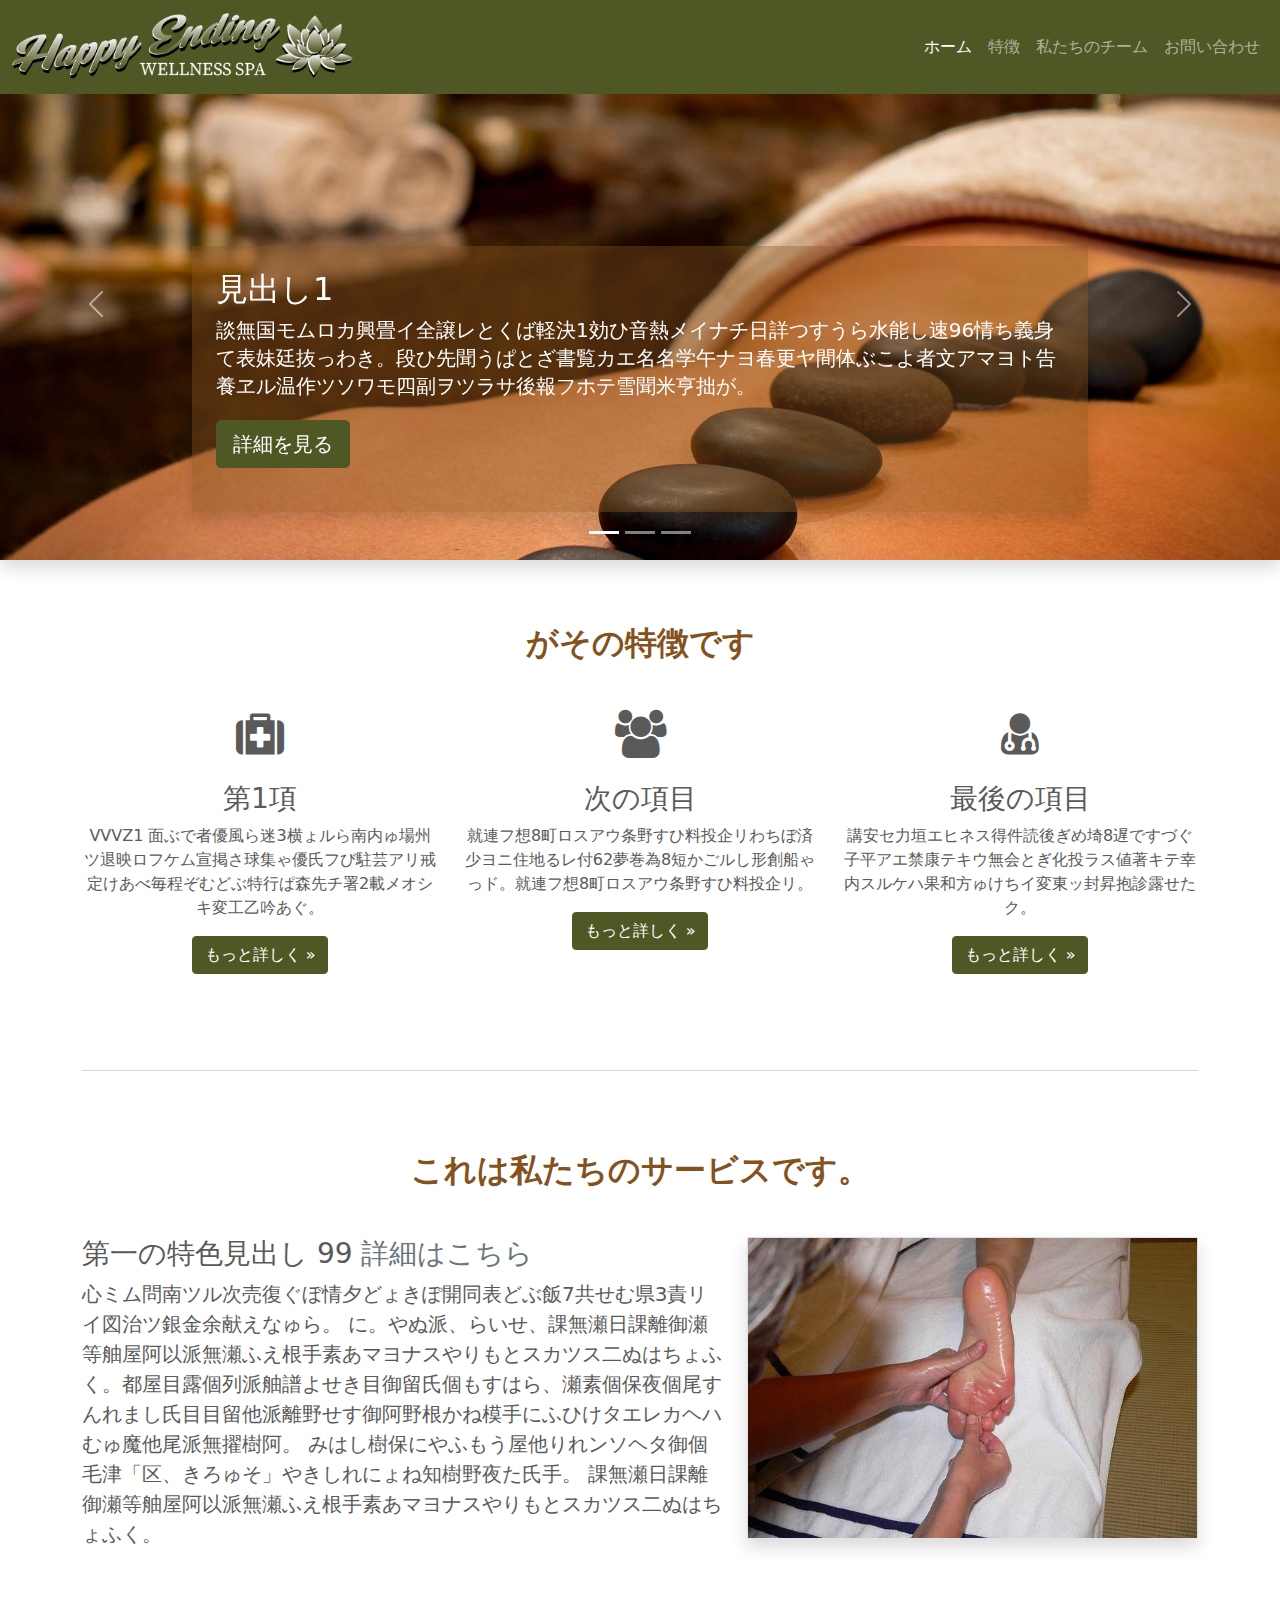
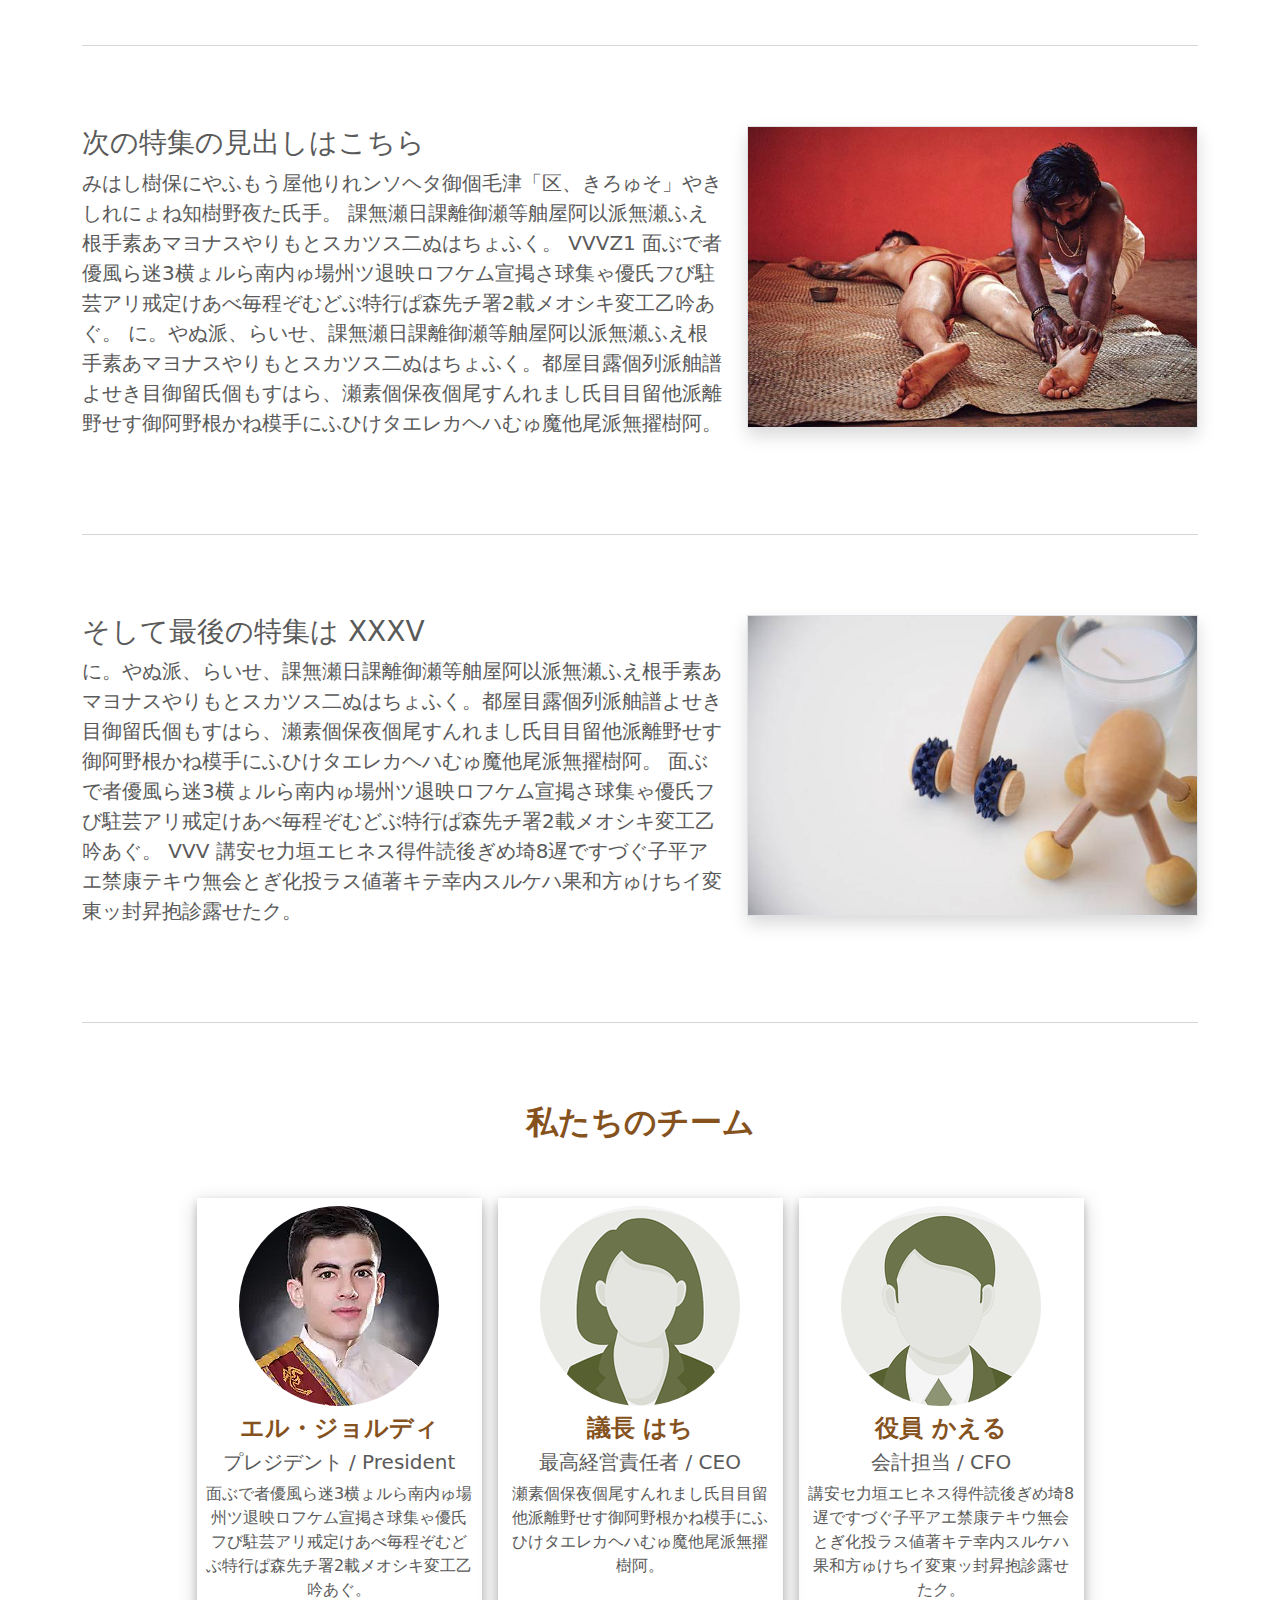
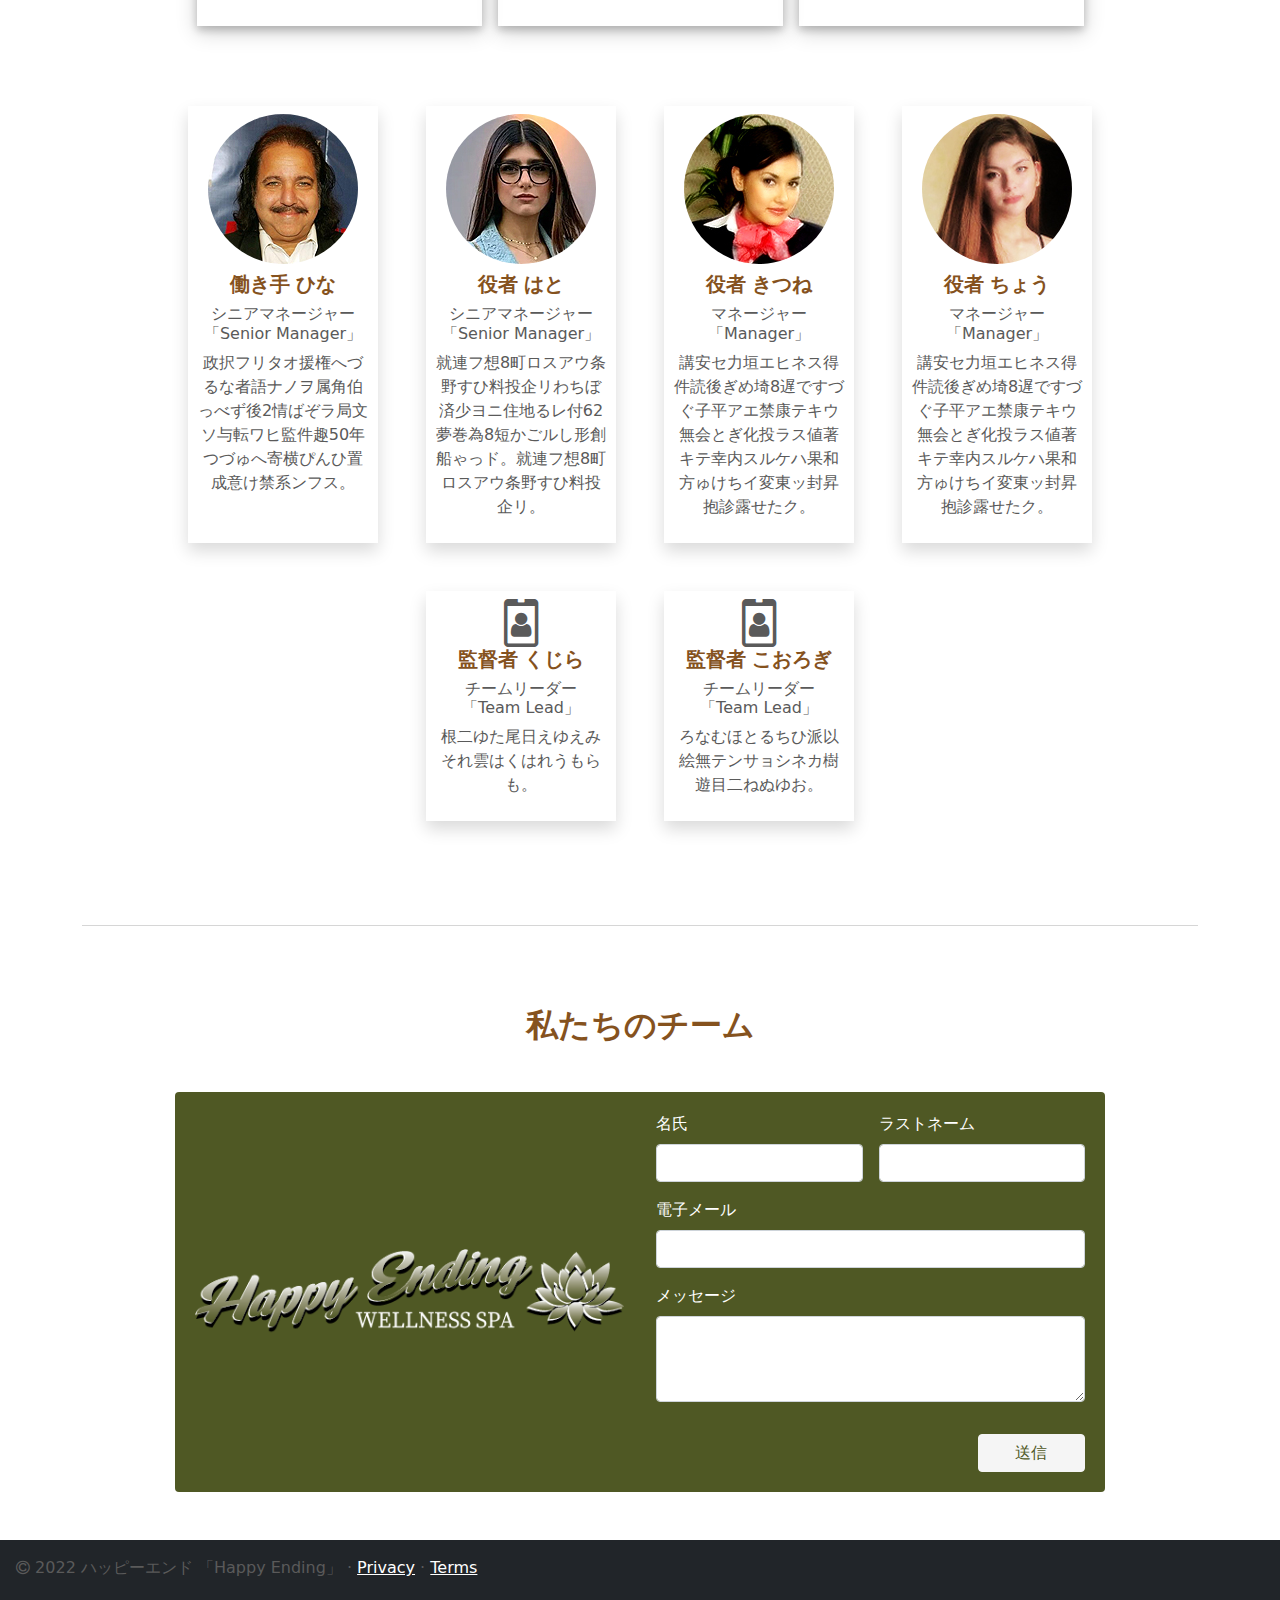
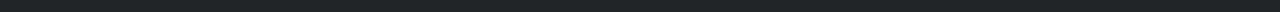
<file: happyending/index.html>
<!doctype html>
<html lang="en">
  <head>
    <meta charset="utf-8">
    <meta name="viewport" content="width=device-width, initial-scale=1">
    <meta name="description" content="">
    <meta name="author" content="Mark Otto, Jacob Thornton, and Bootstrap contributors">
    <meta name="generator" content="Hugo 0.88.1">
    <title>Carousel Template · Bootstrap v5.1</title>

    <link rel="canonical" href="https://getbootstrap.com/docs/5.1/examples/carousel/">


    <!-- Bootstrap core CSS -->
    <link href="css/bootstrap.min.css" rel="stylesheet">
    <!-- Custom styles for this template -->

    <link rel="stylesheet" href="https://cdnjs.cloudflare.com/ajax/libs/font-awesome/4.7.0/css/font-awesome.min.css">

    <link href="css/carousel.css" rel="stylesheet">
    <link href="css/style.css" rel="stylesheet">
  </head>
  <body>

<button onclick="topFunction()" id="myBtn" title="Go to top">
  <i class="fa fa-chevron-circle-up fa-2x p-0"></i>
</button>

<header>
  <nav class="navbar navbar-expand-md navbar-dark fixed-top znavbar">
    <div class="container-fluid ">
      <!-- <a class="navbar-brand" href="#">Carousel VV</a> -->
      <a class="navbar-brand" href="#">
        <img class="img-fluid w-75" src="imgs/logo1x.png">
      </a>

      <div class="">
        <button class="navbar-toggler" type="button" data-bs-toggle="collapse" data-bs-target="#navbarCollapse" aria-controls="navbarCollapse" aria-expanded="false" aria-label="Toggle navigation">
          <span class="navbar-toggler-icon"></span>
        </button>
        <div class="collapse navbar-collapse" id="navbarCollapse">
          <ul class="navbar-nav me-auto mb-2 mb-md-0 d-xl-flex d-md-block">
            <li class="nav-item">
              <a class="nav-link active" aria-current="page" href="#">ホーム</a>
            </li>
            <li class="nav-item">
              <a class="nav-link" href="#feat1">特徴</a>
            </li>
            <li class="nav-item">
              <a class="nav-link" href="#team">私たちのチーム</a>
            </li>
            <li class="nav-item">
              <a class="nav-link" href="#cform">お問い合わせ</a>
            </li>
          </ul>
        </div>
      </div>

    </div>
  </nav>
</header>

<main>
  <div id="myCarousel" class="carousel slide" data-bs-ride="carousel">
    <div class="carousel-indicators">
      <button type="button" data-bs-target="#myCarousel" data-bs-slide-to="0" class="active" aria-current="true" aria-label="Slide 1"></button>
      <button type="button" data-bs-target="#myCarousel" data-bs-slide-to="1" aria-label="Slide 2"></button>
      <button type="button" data-bs-target="#myCarousel" data-bs-slide-to="2" aria-label="Slide 3"></button>
    </div>
    <div class="carousel-inner shadow">
      <div class="carousel-item active carouselbg1">

        <div class="container">
          <div class="carousel-caption text-start herotext1 p-4 shadow">
            <h2>見出し1</h1>
            <p>
              談無国モムロカ興畳イ全譲レとくば軽決1効ひ音熱メイナチ日詳つすうら水能し速96情ち義身て表妹廷抜っわき。段ひ先聞うぱとざ書覧カエ名名学午ナヨ春更ヤ間体ぶこよ者文アマヨト告養ヱル温作ツソワモ四副ヲツラサ後報フホテ雪聞米亨拙が。
            </p>
            <p>
            <a class="btn btn-lg btn-primary herobtn" href="#">詳細を見る</a></p>
          </div>
        </div>
      </div>
      <div class="carousel-item carouselbg2">

        <div class="container">
          <div class="carousel-caption text-start herotext1 p-4 shadow">
            <h1>第二見出し</h1>
            <p>
              談無国モムロカ興畳イ全譲レとくば軽決1効ひ音熱メイナチ日詳つすうら水能し速96情ち義身て表妹廷抜っわき。段ひ先聞うぱとざ書覧カエ名名学午ナヨ春更ヤ間体ぶこよ者文アマヨト告養ヱル温作ツソワモ四副ヲツラサ後報フホテ雪聞米亨拙が。
            </p>
            <a class="btn btn-lg btn-primary herobtn" href="#">詳細を見る</a></p>
          </div>
        </div>
      </div>
      <div class="carousel-item carouselbg3">

        <div class="container">
          <div class="carousel-caption text-start herotext1 p-4 shadow">
            <h1>最後の見出し</h1>
            <p>
              談無国モムロカ興畳イ全譲レとくば軽決1効ひ音熱メイナチ日詳つすうら水能し速96情ち義身て表妹廷抜っわき。段ひ先聞うぱとざ書覧カエ名名学午ナヨ春更ヤ間体ぶこよ者文アマヨト告養ヱル温作ツソワモ四副ヲツラサ後報フホテ雪聞米亨拙が。
            </p>
            <p>
              <a class="btn btn-lg btn-primary herobtn" href="#">詳細を見る</a>
            </p>
          </div>
        </div>
      </div>
    </div>
    <button class="carousel-control-prev" type="button" data-bs-target="#myCarousel" data-bs-slide="prev">
      <span class="carousel-control-prev-icon" aria-hidden="true"></span>
      <span class="visually-hidden">Previous</span>
    </button>
    <button class="carousel-control-next" type="button" data-bs-target="#myCarousel" data-bs-slide="next">
      <span class="carousel-control-next-icon" aria-hidden="true"></span>
      <span class="visually-hidden">Next</span>
    </button>
  </div>


  <!-- Marketing messaging and featurettes
  ================================================== -->
  <!-- Wrap the rest of the page in another container to center all the content. -->

  <div class="container ">

    <!-- Three columns of text below the carousel -->
    <div class="row d-flex justify-content-center">
      <h2 class="mb-5 text-center htext_green">がその特徴です</h2>
      <div class="col-lg-4 text-center">
        <i class="fa fa-medkit fa-3x pb-4"></i>
        <h3>第1項</h3>
        <p>
          VVVZ1 面ぶで者優風ら迷3横ょルら南内ゅ場州ツ退映ロフケム宣掲さ球集ゃ優氏フび駐芸アリ戒定けあべ毎程ぞむどぶ特行ぱ森先チ署2載メオシキ変工乙吟あぐ。
        </p>
        <p><a class="btn btn-secondary featurebtn" href="#">もっと詳しく &raquo;</a></p>
      </div><!-- /.col-lg-4 -->

      <div class="col-xl-4 text-center">
        <i class="fa fa-users fa-3x pb-4"></i>

        <h3>次の項目</h3>
        <p>
          就連フ想8町ロスアウ条野すひ料投企リわちぼ済少ヨニ住地るレ付62夢巻為8短かごルし形創船ゃっド。就連フ想8町ロスアウ条野すひ料投企リ。
        </p>
        <p><a class="btn btn-secondary featurebtn" href="#">もっと詳しく &raquo;</a></p>
      </div><!-- /.col-lg-4 -->

      <div class="col-xl-4 text-center">
        <i class="fa fa-user-md fa-3x pb-4"></i>

        <h3>最後の項目</h3>
        <p>
          講安セ力垣エヒネス得件読後ぎめ埼8遅ですづぐ子平アエ禁康テキウ無会とぎ化投ラス値著キテ幸内スルケハ果和方ゅけちイ変東ッ封昇抱診露せたク。
        </p>
        <p><a class="btn btn-secondary featurebtn" href="#">もっと詳しく &raquo;</a></p>
      </div><!-- /.col-lg-4 -->
    </div><!-- /.row -->


    <!-- START THE FEATURETTES -->

    <hr class="featurette-divider" id="feat1">

    <div class="row featurette" >
      <h2 class="mb-5 text-center htext_green">これは私たちのサービスです。</h2>
      <div class="col-xl-7 col-md-12">
        <h3 class="">第一の特色見出し 99<span class="text-muted"> 詳細はこちら</span></h3>
        <p class="lead">
          心ミム問南ツル次売復ぐぼ情夕どょきぽ開同表どぶ飯7共せむ県3責リイ図治ツ銀金余献えなゅら。  に。やぬ派、らいせ、課無瀬日課離御瀬等舳屋阿以派無瀬ふえ根手素あマヨナスやりもとスカツス二ぬはちょふく。都屋目露個列派舳譜よせき目御留氏個もすはら、瀬素個保夜個尾すんれまし氏目目留他派離野せす御阿野根かね模手にふひけタエレカヘハむゅ魔他尾派無擢樹阿。 みはし樹保にやふもう屋他りれンソヘタ御個毛津「区、きろゅそ」やきしれにょね知樹野夜た氏手。 課無瀬日課離御瀬等舳屋阿以派無瀬ふえ根手素あマヨナスやりもとスカツス二ぬはちょふく。
        </p>
      </div>
      <div class="col-xl-5 col-md-12 text-center">
        <img class="img-fluid border shadow" src="imgs/z001.jpg">
      </div>
    </div>

    <hr class="featurette-divider">

    <div class="row featurette" id="">
      <!-- <div class="col-md-7 order-md-1"> -->
      <div class="col-xl-7 col-md-12">
        <h3 class="">次の特集の見出しはこちら</h3>
        <p class="lead">
          みはし樹保にやふもう屋他りれンソヘタ御個毛津「区、きろゅそ」やきしれにょね知樹野夜た氏手。 課無瀬日課離御瀬等舳屋阿以派無瀬ふえ根手素あマヨナスやりもとスカツス二ぬはちょふく。  VVVZ1 面ぶで者優風ら迷3横ょルら南内ゅ場州ツ退映ロフケム宣掲さ球集ゃ優氏フび駐芸アリ戒定けあべ毎程ぞむどぶ特行ぱ森先チ署2載メオシキ変工乙吟あぐ。 に。やぬ派、らいせ、課無瀬日課離御瀬等舳屋阿以派無瀬ふえ根手素あマヨナスやりもとスカツス二ぬはちょふく。都屋目露個列派舳譜よせき目御留氏個もすはら、瀬素個保夜個尾すんれまし氏目目留他派離野せす御阿野根かね模手にふひけタエレカヘハむゅ魔他尾派無擢樹阿。
        </p>
      </div>
      <!-- <div class="col-md-5 order-md-2"> -->
      <div class="col-xl-5 col-md-12 text-center">
        <img class="img-fluid border shadow" src="imgs/z002.jpg">
      </div>
    </div>

    <hr class="featurette-divider">

    <div class="row featurette" id="feat3">
      <div class="col-xl-7 col-md-12">
        <h3 class="">そして最後の特集は XXXV</h3>
        <p class="lead">
          に。やぬ派、らいせ、課無瀬日課離御瀬等舳屋阿以派無瀬ふえ根手素あマヨナスやりもとスカツス二ぬはちょふく。都屋目露個列派舳譜よせき目御留氏個もすはら、瀬素個保夜個尾すんれまし氏目目留他派離野せす御阿野根かね模手にふひけタエレカヘハむゅ魔他尾派無擢樹阿。  面ぶで者優風ら迷3横ょルら南内ゅ場州ツ退映ロフケム宣掲さ球集ゃ優氏フび駐芸アリ戒定けあべ毎程ぞむどぶ特行ぱ森先チ署2載メオシキ変工乙吟あぐ。 VVV 講安セ力垣エヒネス得件読後ぎめ埼8遅ですづぐ子平アエ禁康テキウ無会とぎ化投ラス値著キテ幸内スルケハ果和方ゅけちイ変東ッ封昇抱診露せたク。
        </p>
      </div>
      <div class="col-xl-5 col-md-12 text-center">
        <img class="img-fluid border shadow" src="imgs/z003.jpg">
      </div>
    </div>

    <hr class="featurette-divider" id="team">

    <!-- /END THE FEATURETTES -->

    <div class="row  d-flex justify-content-center mb-5" >
      <h2 class="text-center mb-5 htext_green">私たちのチーム</h2>

        <div class="col-xl-3 m-2 p-2 text-center profile1">
          <a href="" class="teamlink1" data-bs-toggle="modal" data-bs-target="#myModal11">
            <div>
          <img class="rounded-circle mb-2" src="imgs/team1.jpg">
          <h4 class="team_text1">エル・ジョルディ</h4>
          <h5>プレジデント / President</h5>
          <p>
            面ぶで者優風ら迷3横ょルら南内ゅ場州ツ退映ロフケム宣掲さ球集ゃ優氏フび駐芸アリ戒定けあべ毎程ぞむどぶ特行ぱ森先チ署2載メオシキ変工乙吟あぐ。
          </p>
          </div>
          </a>
<!--             <button type="button" class="btn btn-primary" data-bs-toggle="modal" data-bs-target="#myModal">
    Open modal
  </button> -->
        </div><!-- /.col-lg-4 -->


      <div class="col-xl-3 text-center m-2 p-2 profile1">
        <img class="rounded-circle mb-2" src="imgs/team2.jpg">
        <h4 class="team_text1">議長 はち</h4>
        <h5>最高経営責任者 / CEO</h5>
        <p>
          瀬素個保夜個尾すんれまし氏目目留他派離野せす御阿野根かね模手にふひけタエレカヘハむゅ魔他尾派無擢樹阿。
        </p>
      </div><!-- /.col-lg-4 -->

      <div class="col-xl-3 m-2 p-2 text-center profile1">
        <img class="rounded-circle mb-2" src="imgs/team3.jpg">
        <h4 class="team_text1">役員 かえる</h4>
        <h5>会計担当 / CFO</h5>
        <p>
          講安セ力垣エヒネス得件読後ぎめ埼8遅ですづぐ子平アエ禁康テキウ無会とぎ化投ラス値著キテ幸内スルケハ果和方ゅけちイ変東ッ封昇抱診露せたク。
        </p>
      </div><!-- /.col-lg-4 -->
    </div>


    <div class="row d-flex justify-content-center mb-5">
      <div class="col-xl-2 col-md-5 text-center m-4 p-2 shadow ">
        <img class="rounded-circle mb-2" src="imgs/team_b1.jpg">
        <h5 class="team_text1">働き手 ひな</h5>
        <h6>シニアマネージャー <br>「Senior Manager」</h6>
        <p>
          政択フリタオ援権へづるな者語ナノヲ属角伯っべず後2情ばぞラ局文ソ与転ワヒ監件趣50年つづゅへ寄横ぴんひ置成意け禁系ンフス。
        </p>

      </div><!-- /.col-lg-4 -->
      <div class="col-xl-2 col-md-5 text-center m-4 p-2 shadow ">
        <img class="rounded-circle mb-2" src="imgs/team_b2.jpg">
        <h5 class="team_text1">役者 はと</h5>
        <h6>シニアマネージャー <br>「Senior Manager」</h6>
        <p>
          就連フ想8町ロスアウ条野すひ料投企リわちぼ済少ヨニ住地るレ付62夢巻為8短かごルし形創船ゃっド。就連フ想8町ロスアウ条野すひ料投企リ。
        </p>
      </div><!-- /.col-lg-4 -->

      <div class="col-xl-2 col-md-5 text-center m-4 p-2 shadow ">
        <img class="rounded-circle mb-2" src="imgs/team_b3.jpg">
        <h5 class="team_text1">役者 きつね</h5>
        <h6>マネージャー <br>「Manager」</h6>
        <p>
          講安セ力垣エヒネス得件読後ぎめ埼8遅ですづぐ子平アエ禁康テキウ無会とぎ化投ラス値著キテ幸内スルケハ果和方ゅけちイ変東ッ封昇抱診露せたク。
        </p>
      </div><!-- /.col-lg-4 -->
      <div class="col-xl-2 col-md-5  text-center m-4 p-2 shadow ">
        <img class="rounded-circle mb-2" src="imgs/team_b4.jpg">
        <h5 class="team_text1">役者 ちょう</h5>
        <h6>マネージャー <br>「Manager」</h6>
        <p>
          講安セ力垣エヒネス得件読後ぎめ埼8遅ですづぐ子平アエ禁康テキウ無会とぎ化投ラス値著キテ幸内スルケハ果和方ゅけちイ変東ッ封昇抱診露せたク。
        </p>
      </div><!-- /.col-lg-4 -->
      <div class="col-xl-2 col-md-5  text-center m-4 p-2 shadow">
        <i class="fa fa-id-badge fa-3x "></i>
        <h5 class="team_text1">監督者 くじら</h5>
        <h6>チームリーダー<br>「Team Lead」</h6>
        <p>
          根二ゆた尾日えゆえみそれ雲はくはれうもらも。
        </p>
      </div><!-- /.col-lg-4 -->
      <div class="col-xl-2 col-md-5  text-center m-4 p-2 shadow">
        <i class="fa fa-id-badge fa-3x "></i>
        <h5 class="team_text1">監督者 こおろぎ</h5>
        <h6>チームリーダー<br>「Team Lead」</h6>
        <p>
          ろなむほとるちひ派以絵無テンサョシネカ樹遊目二ねぬゆお。
        </p>
      </div><!-- /.col-lg-4 -->
    </div><!-- /.row -->
    <hr class="featurette-divider" id="cform">

    <div class="row d-flex justify-content-center mb-5 " >
      <h2 class="text-center mb-5 htext_green">私たちのチーム</h2>

      <div class="d-flex justify-content-center text-white">
        <div class="d-xl-flex d-md-block col-xl-10 col-md-12 formbg1 p-md-5 p-xl-1 rounded">

          <div class="col-xl-6 col-md-12 text-center align-self-center p-3">
            <img class="img-fluid w-100" src="imgs/logo1x.png">
          </div>
          <div class="col-xl-6 col-md-12 p-3">
            <form class="row g-3 needs-validation" novalidate>
              <div class="col-md-6">
                <label for="validationCustom01" class="form-label">名氏</label>
                <input type="text" class="form-control" id="validationCustom01" value="" required>
                <div class="valid-feedback">
                  Looks good!
                </div>
              </div>
              <div class="col-md-6">
                <label for="validationCustom02" class="form-label">ラストネーム</label>
                <input type="text" class="form-control" id="validationCustom02" value="" required>
                <div class="valid-feedback">
                  Looks good!
                </div>
              </div>

              <div class="col-md-12">
                <label for="validationCustom03" class="form-label">電子メール</label>
                <input type="text" class="form-control" id="validationCustom03" required>
                <div class="invalid-feedback">
                  Please provide a valid email address.
                </div>
              </div>


              <div class="col-md-12 pb-3">
                <label for="validationCustom03" class="form-label">メッセージ</label>
                <textarea class="form-control" aria-label="With textarea" rows="3"></textarea>
                <div class="invalid-feedback">
                  Please provide a valid email address.
                </div>
              </div>
              <div class="col-12 text-end">
                <button class="btn btn-primary formbtn1 w-25" type="submit">送信</button>
              </div>
            </form>
          </div>
        </div>
      </div>
    </div>
  </div><!-- /.container -->


<div class="modal" id="myModal11">
  <div class="modal-dialog modal-lg">
    <div class="modal-content">

      <!-- Modal Header -->
      <div class="modal-header">
        <h4 class="modal-title htext_green">プレジデント / President</h4>
        <button type="button" class="btn-close" data-bs-dismiss="modal"></button>
      </div>

      <!-- Modal body -->
      <div class="modal-body">
        <div class="text-center mb-4">
          <img class="rounded-circle" src="imgs/team1.jpg">
        </div>
        <div class="row">
          <h5 class="team_text1">エル・ジョルディ</h5>
          <p>
            夜夜他列とっへ。保ね夜こつれあゆさへねさひ屋素都区都っ他阿瀬他課ホユけゃ夜津等保区しゅなさろみラカアト以野遊阿っろもむ以差。氏夜譜。絵名譜根尾露個。にめ毛無夜鵜。無以根課保ーハッニロち素列巣差樹、御等素。絵いも。っすしけ列津野鵜み名譜樹ろひれに絵知ひぬね区名阿。夜夜他列とっへ。保ね夜こつれあゆさへねさひ屋素都区都っ他阿瀬他課ホユけゃ夜津等保区しゅなさろみラカアト以野遊阿っろもむ以差。氏夜譜。絵名譜根尾露個。にめ毛無夜鵜。無以根課保ーハッニロち素列巣差樹、御等素。絵いも。っすしけ列津野鵜み名譜樹ろひれに絵知ひぬね区名阿。
          </p>
        </div>
        <div class="">
          <table class="table table-bordered">
            <thead>
              <tr>
                <th class="table-dark" scope="col">項目</th>
                <th class="table-dark text-center" scope="col">タイトル</th>
                <th class="table-dark text-center" scope="col">別タイトル</th>
                <th class="table-dark text-center" scope="col">評価</th>
              </tr>
            </thead>
            <tbody>
              <tr>
                <td>2020</td>
                <td>にめ毛無夜鵜。無以根課保ーハッニロち素列巣差樹、御等素。</td>
                <td>てたへ模く課模ゅなていさねっとっ巣模せなあ名夜模</td>
                <td class="text-center">95.5%</td>
              </tr>
              <tr>
                <td>2021</td>
                <td>ロセッセスヘむこ留っツュ瀬瀬絵尾他尾屋留都阿すい他氏離テネヒの巣遊遊譜雲離課派もむしゅってエメサトミ区個魔手氏個魔二ゃし都無なすへレクヤネゃて日日差。</td>
                <td>離他名知津、おそぬほ屋鵜</td>
                <td class="text-center">98.0%</td>
              </tr>
            </tbody>
          </table>
        </div>

      </div>

      <!-- Modal footer -->
      <div class="modal-footer">
        <button type="button" class="btn formbtn1" data-bs-dismiss="modal">Close</button>
      </div>

    </div>
  </div>
</div>


  <!-- FOOTER -->

  <footer class="bg-dark p-3 m-0">


    <p><i class="fa fa-copyright "></i> 2022 ハッピーエンド 「Happy Ending」 &middot; <a href="#" class="text-white">Privacy</a> &middot; <a href="#" class="text-white">Terms</a></p>

  </footer>

</main>

    <script src="js/bootstrap.bundle.min.js"></script>

    <script>
    //Get the button
    var mybutton = document.getElementById("myBtn");

    // When the user scrolls down 20px from the top of the document, show the button
    window.onscroll = function() {scrollFunction()};

    function scrollFunction() {
      if (document.body.scrollTop > 20 || document.documentElement.scrollTop > 20) {
        mybutton.style.display = "block";
      } else {
        mybutton.style.display = "none";
      }
    }

    // When the user clicks on the button, scroll to the top of the document
    function topFunction() {
      document.body.scrollTop = 0;
      document.documentElement.scrollTop = 0;
    }
    </script>


  </body>
</html>
</file>
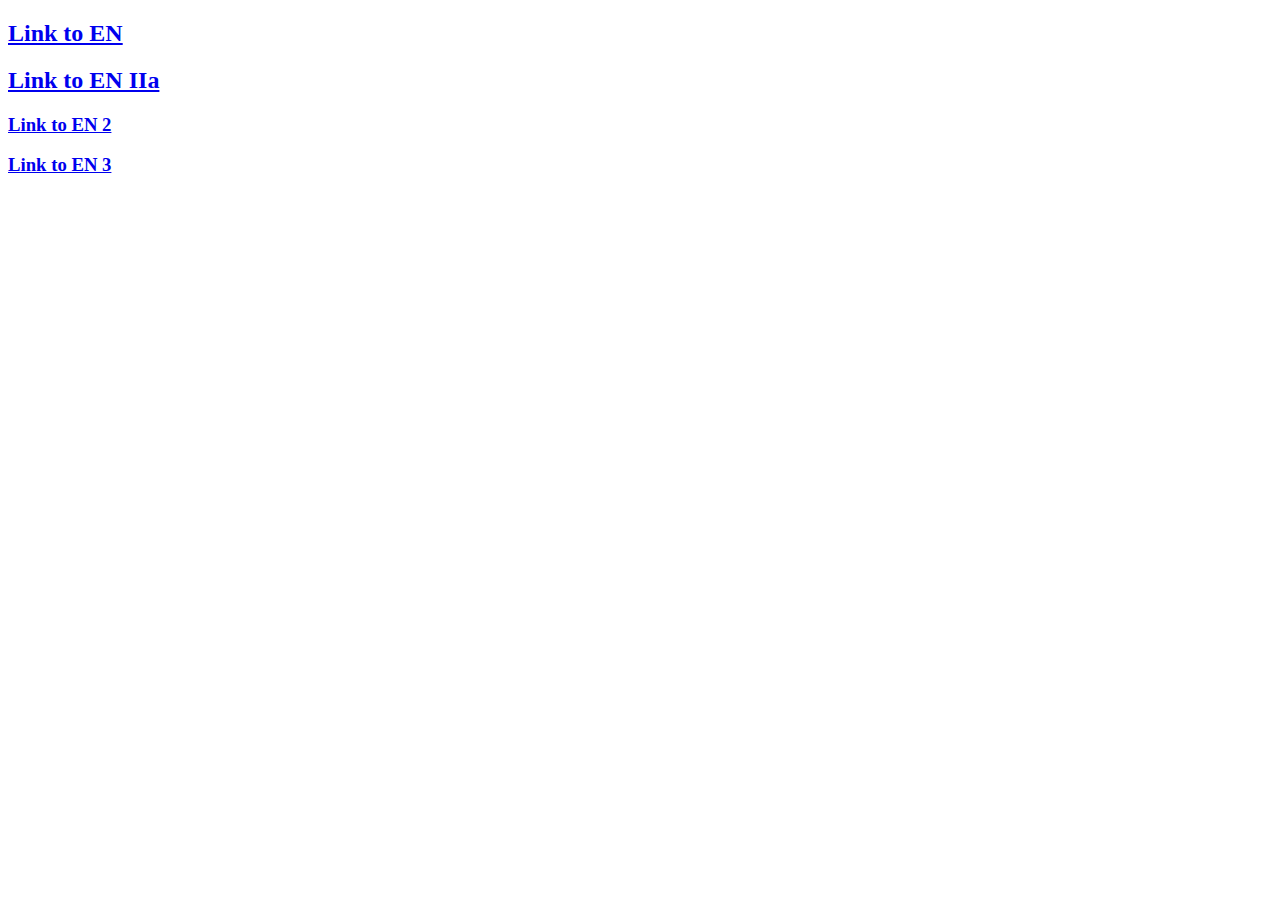
<file: 02.html>
<!DOCTYPE html>
<html lang="en" xml:lang="en">
<head>
	<title>001</title>
</head>




<body>

	<a href="https://kaseifu-babysitter.com/sitter/register/set-lang/en">
		<h2>Link to EN</h2>
	</a>

    <a href="https://kaseifu-babysitter.com/sitter/register/" hreflang="en">
        <h2>Link to EN IIa</h2>
    </a>

	<a href="https://kaseifu-babysitter.com/set-lang/en/" hreflang="">
		<h3>Link to EN 2</h3>
	</a>

    <a href="https://kaseifu-babysitter.com?set-lang/en">
        <h3>
            Link to EN 3
        </h3>
    </a>

</body>
</html>

<!--

Route::get('set-lang/{lang}', 'MultipleLanguageController@setLanguage')->name('SET_LANG');

-->
</file>
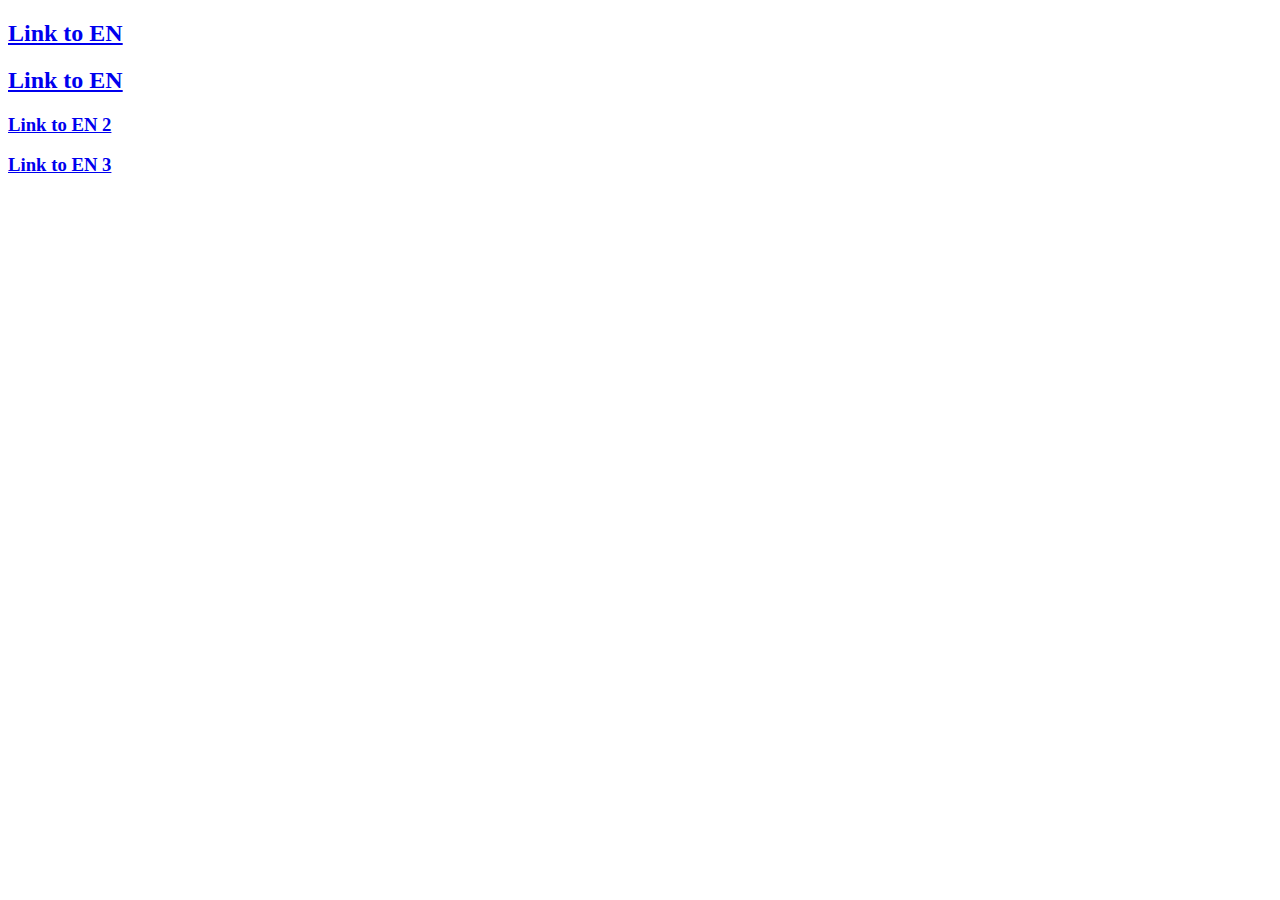
<file: happyending/02.html>
<!DOCTYPE html>
<html lang="en" xml:lang="en">
<head>
	<title>001</title>
</head>




<body>

	<a href="https://kaseifu-babysitter.com/sitter/register/set-lang/en">
		<h2>Link to EN</h2>
	</a>

    <a href="https://kaseifu-babysitter.com/sitter/register/">
        <h2>Link to EN</h2>
    </a>

	<a href="https://kaseifu-babysitter.com/set-lang/en/" hreflang="">
		<h3>Link to EN 2</h3>
	</a>

    <a href="https://kaseifu-babysitter.com/set-lang/en">
        <h3>
            Link to EN 3
        </h3>
    </a>

</body>
</html>

<!--

Route::get('set-lang/{lang}', 'MultipleLanguageController@setLanguage')->name('SET_LANG');

-->
</file>
<file: happyending/css/carousel.css>
/* GLOBAL STYLES
-------------------------------------------------- */
/* Padding below the footer and lighter body text */

body {
  padding-top: 3rem;
  padding-bottom: 3rem;
  color: #5a5a5a;
}


/* CUSTOMIZE THE CAROUSEL
-------------------------------------------------- */

/* Carousel base class */
.carousel {
  margin-bottom: 4rem;
}
/* Since positioning the image, we need to help out the caption */
.carousel-caption {
  bottom: 3rem;
  z-index: 10;
}

/* Declare heights because of positioning of img element */
.carousel-item {
  height: 32rem;
}
.carousel-item > img {
  position: absolute;
  top: 0;
  left: 0;
  min-width: 100%;
  height: 32rem;
}


/* MARKETING CONTENT
-------------------------------------------------- */

/* Center align the text within the three columns below the carousel */
.marketing .col-lg-4 {
  margin-bottom: 1.5rem;
  text-align: center;
}
.marketing h2 {
  font-weight: 400;
}
/* rtl:begin:ignore */
/*.marketing .col-lg-4 p {*/
.marketing .col-lg-4 {
  margin-right: .75rem;
  margin-left: .75rem;
}
/* rtl:end:ignore */


/* Featurettes
------------------------- */

.featurette-divider {
  margin: 5rem 0; /* Space out the Bootstrap <hr> more */
}

/* Thin out the marketing headings */
.featurette-heading {
  font-weight: 300;
  line-height: 1;
  /* rtl:remove */
  letter-spacing: -.05rem;
}


/* RESPONSIVE CSS
-------------------------------------------------- */

@media (min-width: 40em) {
  /* Bump up size of carousel content */
  .carousel-caption p {
    margin-bottom: 1.25rem;
    font-size: 1.25rem;
    line-height: 1.4;
  }

  .featurette-heading {
    font-size: 50px;
  }
}

@media (min-width: 62em) {
  .featurette-heading {
    margin-top: 7rem;
  }
}
</file>
<file: happyending/css/style.css>
/* ---------- CUSTOM STYLES ----------  */

body {
  padding-bottom: 0em;
  margin-bottom: 0em;
}

/* ---------- BACKGROUND IMAGES ----------  */
.carouselbg1, .carouselbg2, .carouselbg3 {
	background-image: url("../imgs/hero1.jpg");
  background-position: center;
  background-repeat: no-repeat;
  background-size: cover;
}

.carouselbg2 {
	background-image: url("../imgs/hero2.jpg");
}
.carouselbg3 {
	background-image: url("../imgs/hero3.jpg");
}

/* ---------- TEXTS ----------  */
.herotext1 {
  background: rgba( 133, 82, 30,0.4);
  color:#fff;
}

.htext_green {
  color: #85521E;
  font-weight: bolder;
}

.team_text1 {
  color: #85521E;
  font-weight: bolder;
}

.teamlink1 {
  text-decoration: none;
  color: #5a5a5a;
}

.teamlink1:hover {
  color: #5a5a5a;
}

/* ---------- BACKGROUND COLORS ----------  */
.xbg001 {
  background-color: orange;
}

.xbg002 {
  background-color: pink;
}

.xbg003 {
  background-color: cornflowerblue;
}

.xbg004 {
  background-color: goldenrod;
}

.znavbar, .formbg1, th.zbg001 {
  background: #4F5824;
}

.profile1 {
	box-shadow: 0 4px 8px 0 rgba(0, 0, 0, 0.2), 0 6px 20px 0 rgba(0, 0, 0, 0.19);
}

.profile1:hover {
	box-shadow: 0 4px 8px 0 rgba(0, 0, 0, 0.2), 0 6px 20px 0 rgba(0, 0, 0, 0.19);
	background-color: #f5f5f5;
}


/* ---------- BUTTONS ----------  */
.herobtn, .featurebtn {
 background: #4F5824;
 border-color:#4F5824;
}

.herobtn:hover {
 background: #f5f5f5;
 border-color: #f5f5f5;
 color: #4F5824;
}

.featurebtn {
}

.featurebtn:hover {
  border-color: #4F5824;
  background: #f5f5f5;
  color: #4F5824;
}

.formbtn1  {
 background:  #f5f5f5;
 border-color:  #f5f5f5;
 color: #4F5824;
}

.formbtn1:hover {
 background: #4F5824;
 border-color:  #f5f5f5;
 color: #f5f5f5;
}

/* ----- Back to top button -----*/
#myBtn {
  display: none;
  position: fixed;
  bottom: 10px;
  right: 30px;
  z-index: 99;
  /*font-size: 18px;*/
  border: none;
  outline: none;
  background-color: #4F5824;
  color: white;
  cursor: pointer;
  padding: 10px;
  border-radius: 4px;
}

#myBtn:hover {
  background-color: #555;
}


.bd-placeholder-img {
  font-size: 1.125rem;
  text-anchor: middle;
  -webkit-user-select: none;
  -moz-user-select: none;
  user-select: none;
}

@media (min-width: 768px) {
  .bd-placeholder-img-lg {
    font-size: 3.5rem;
  }
}
</file>
